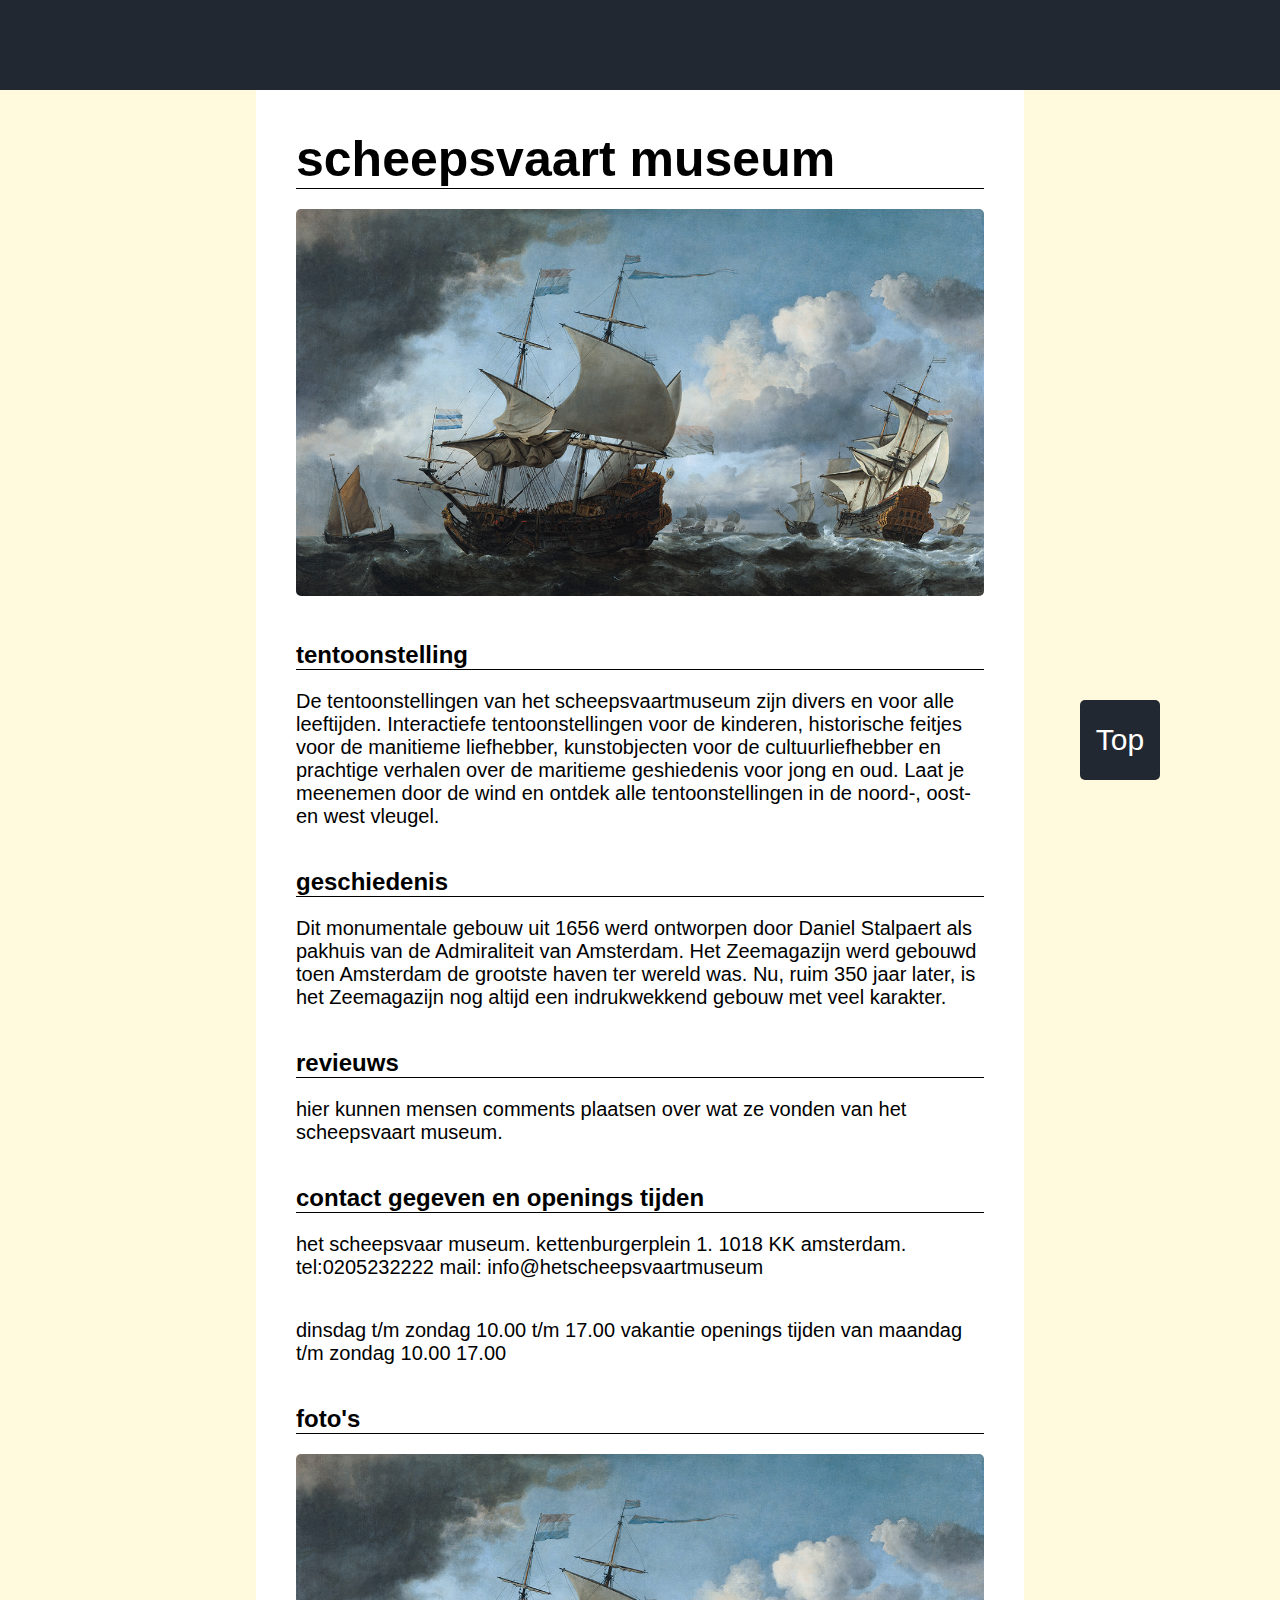
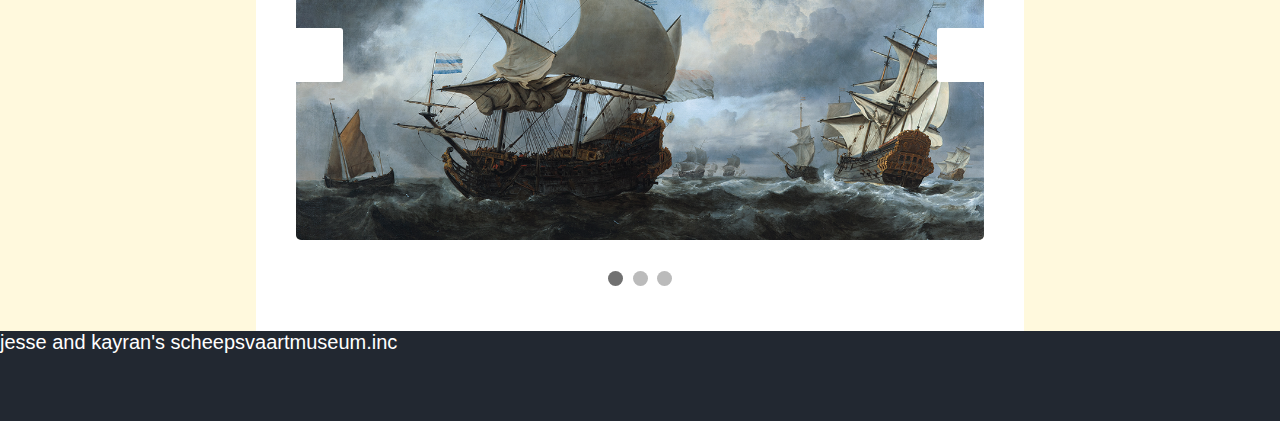
<file: landings page/index.html>
<!DOCTYPE html>
<html lang="en">
<head>
    <meta charset="UTF-8">
    <meta http-equiv="X-UA-Compatible" content="IE=edge">
    <meta name="viewport" content="width=device-width, initial-scale=1.0">
    <title>Scheepsvaartmuseum BO opdracht Kayran en Jesse</title>
    <link rel="stylesheet" href="style.css">
</head>
<body>
    <header id="header">
        <nav></nav>
    </header>
    <article>
        <h1>
            scheepsvaart museum
        </h1>
        <figure>
            <img src="../img/schepen.png" alt="">
        </figure>
        <h2>
            tentoonstelling
        </h2>
        <p>
            De tentoonstellingen van het scheepsvaartmuseum zijn divers en voor alle leeftijden.
            Interactiefe tentoonstellingen voor de kinderen,
            historische feitjes voor de manitieme liefhebber,
            kunstobjecten voor de cultuurliefhebber en prachtige verhalen over de maritieme geshiedenis voor jong en oud.
            Laat je meenemen door de wind en ontdek alle tentoonstellingen in de noord-,
            oost- en west vleugel.
        </p>
        <h2>
            geschiedenis
        </h2>
        <p>
            Dit monumentale gebouw uit 1656 werd ontworpen door Daniel Stalpaert als pakhuis van de Admiraliteit van Amsterdam.
            Het Zeemagazijn werd gebouwd toen Amsterdam de grootste haven ter wereld was.
            Nu, ruim 350 jaar later,
            is het Zeemagazijn nog altijd een indrukwekkend gebouw met veel karakter.
        </p>
        <h2>
            revieuws
        </h2>
        <p>
            hier kunnen mensen comments plaatsen over wat ze vonden van het scheepsvaart museum.
        </p>
        <h2>
            contact gegeven en openings tijden
        </h2>
        <p>
            het scheepsvaar museum.
            kettenburgerplein 1.
            1018 KK amsterdam.
            tel:0205232222
            mail: info@hetscheepsvaartmuseum
        </p>
        <p>
            dinsdag t/m zondag 10.00 t/m 17.00
            vakantie openings tijden van maandag t/m zondag 10.00 17.00
        </p>
        <h2>
            foto's
        </h2>

        </figure>
        <!-- Slideshow container -->
    <div class="slideshow-container">

    <!-- Full-width images with number and caption text -->
    <div class="mySlides fade">
      <div class="numbertext"></div>
      <img src="../img/schepen.png" style="width:100%">
      <div class="text"></div>
    </div>
  
    <div class="mySlides fade">
      <div class="numbertext"></div>
      <img src="../img/20150529_tussenfoto_atlassen_credit_Bibi-Neuray-Photo-Republic.jpg" style="width:100%">
      <div class="text"></div>
    </div>
  
    <div class="mySlides fade">
      <div class="numbertext"></div>
      <img src="../img/koningssloep.jpg" style="width:100%">
      <div class="text"></div>
    </div>

  
    <!-- Next and previous buttons -->
    <a class="prev" onclick="plusSlides(-1)">&#10094;</a>
    <a class="next" onclick="plusSlides(1)">&#10095;</a>
  </div>
  <br>
  
  <!-- The dots/circles -->
  <div style="text-align:center">
    <span class="dot" onclick="currentSlide(1)"></span>
    <span class="dot" onclick="currentSlide(2)"></span>
    <span class="dot" onclick="currentSlide(3)"></span>
  </div>
  <script>var slideIndex = 1;
    showSlides(slideIndex);
    
    // Next/previous controls
    function plusSlides(n) {
      showSlides(slideIndex += n);
    }
    
    // Thumbnail image controls
    function currentSlide(n) {
      showSlides(slideIndex = n);
    }
    
    function showSlides(n) {
      var i;
      var slides = document.getElementsByClassName("mySlides");
      var dots = document.getElementsByClassName("dot");
      if (n > slides.length) {slideIndex = 1}
      if (n < 1) {slideIndex = slides.length}
      for (i = 0; i < slides.length; i++) {
          slides[i].style.display = "none";
      }
      for (i = 0; i < dots.length; i++) {
          dots[i].className = dots[i].className.replace(" active", "");
      }
      slides[slideIndex-1].style.display = "block";
      dots[slideIndex-1].className += " active";
    }</script>
    </article> 
    <a class="Top" href="#header">Top</a> 
    <footer>jesse and kayran's scheepsvaartmuseum.inc</footer>
</body>
</html>
</file>
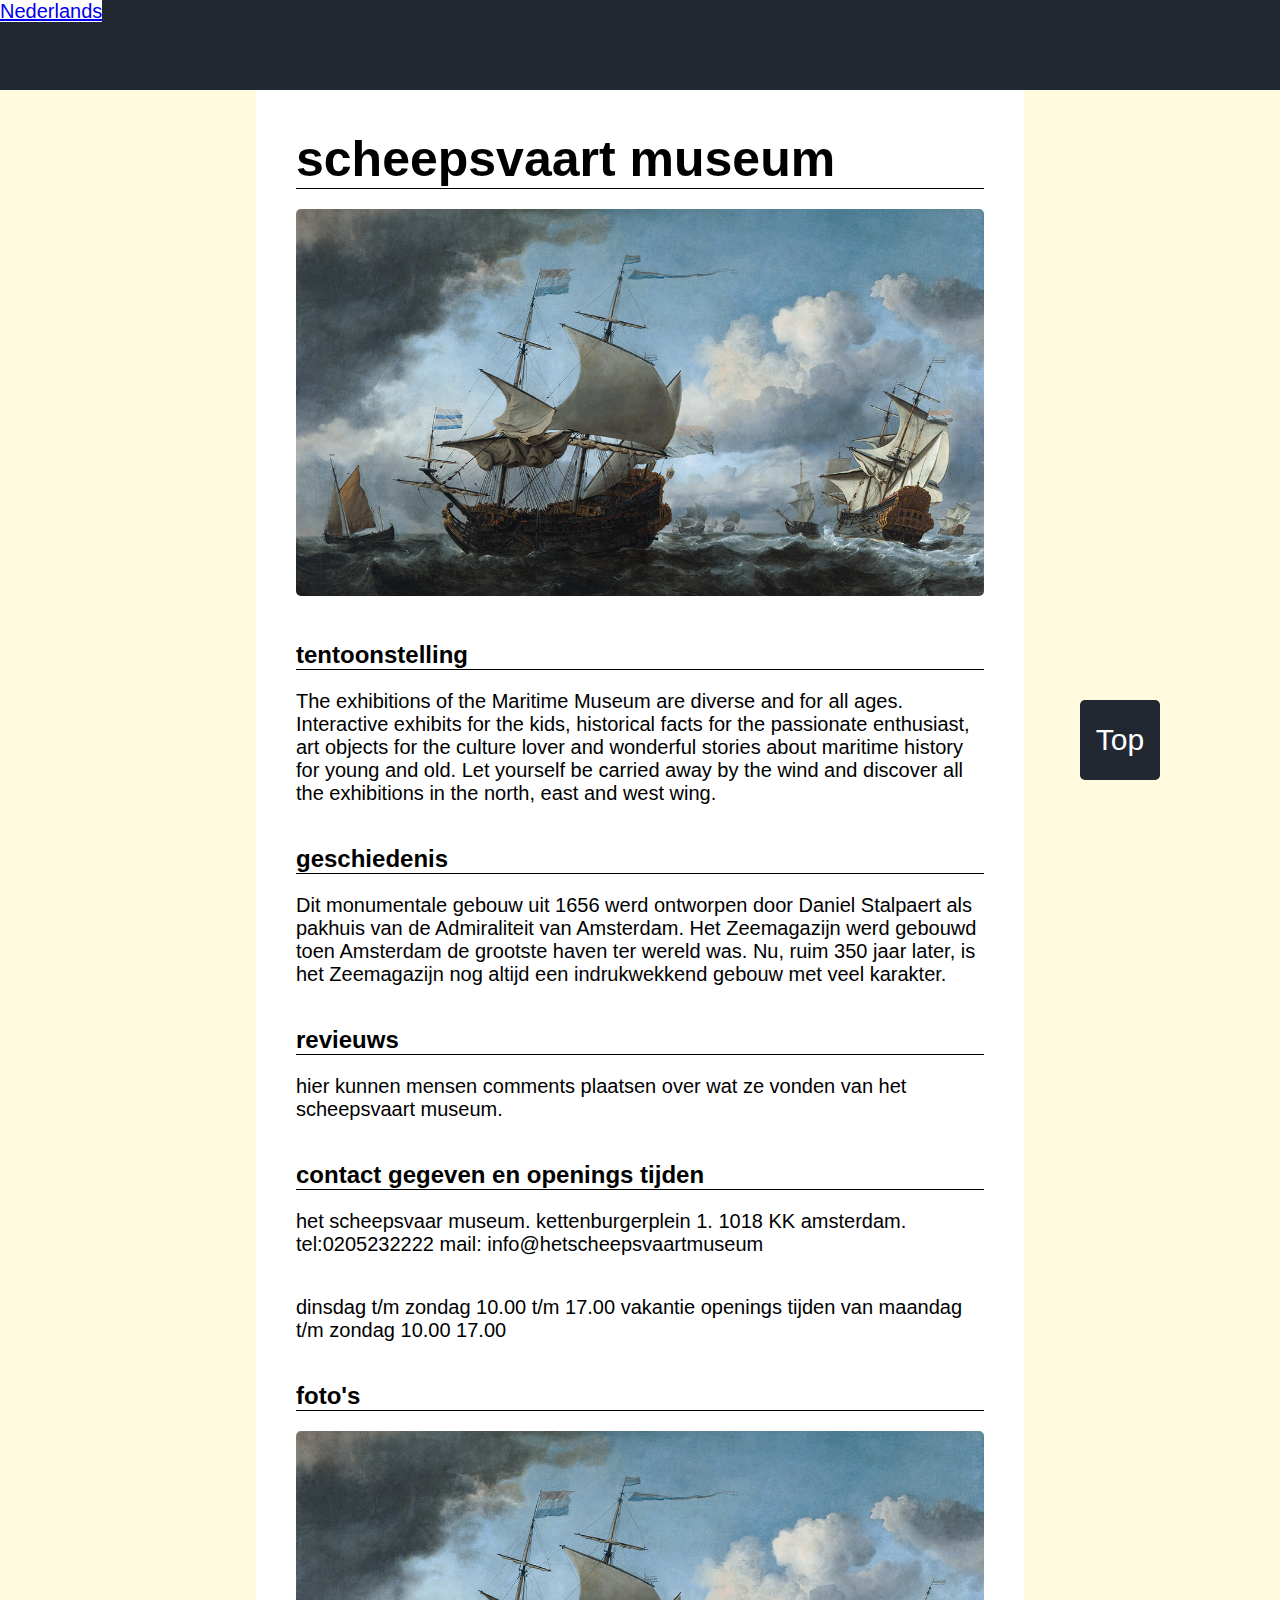
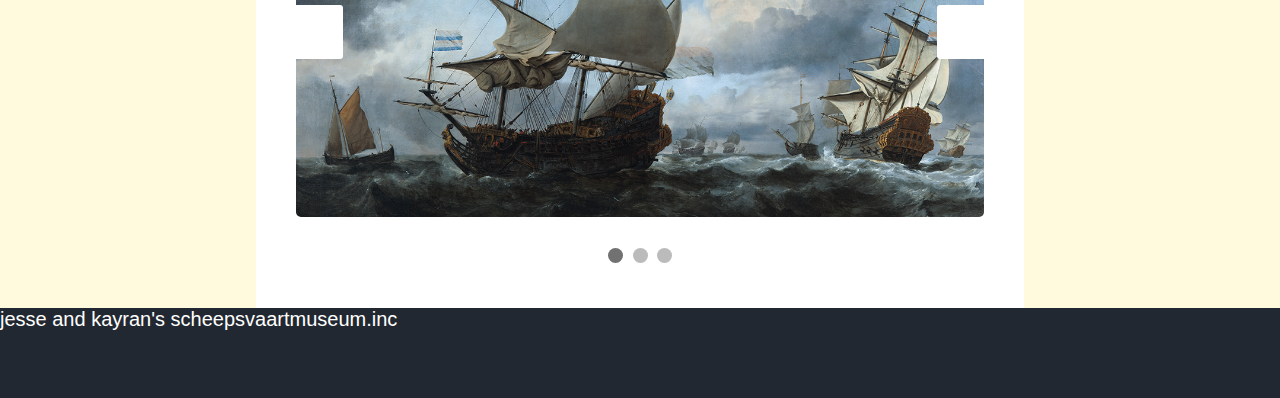
<file: landings_page_eng/index2.html>
<!DOCTYPE html>
<html lang="en">
<head>
    <meta charset="UTF-8">
    <meta http-equiv="X-UA-Compatible" content="IE=edge">
    <meta name="viewport" content="width=device-width, initial-scale=1.0">
    <title>Scheepsvaartmuseum BO opdracht Kayran en Jesse</title>
    <link rel="stylesheet" href="/landings page/style.css">
</head>
<body>
    <header id="header">
        <a href="/landings page/index.html">Nederlands</a>
    </header>
    <article>
        <h1>
            scheepsvaart museum
        </h1>
        <figure>
            <img src="../img/schepen.png" alt="">
        </figure>
        <h2>
            tentoonstelling
        </h2>
        <p>
            The exhibitions of the Maritime Museum are diverse and for all ages.
            Interactive exhibits for the kids,
            historical facts for the passionate enthusiast,
            art objects for the culture lover and wonderful stories about maritime history for young and old.
            Let yourself be carried away by the wind and discover all the exhibitions in the north,
            east and west wing.
        </p>
        <h2>
            geschiedenis
        </h2>
        <p>
            Dit monumentale gebouw uit 1656 werd ontworpen door Daniel Stalpaert als pakhuis van de Admiraliteit van Amsterdam.
            Het Zeemagazijn werd gebouwd toen Amsterdam de grootste haven ter wereld was.
            Nu, ruim 350 jaar later,
            is het Zeemagazijn nog altijd een indrukwekkend gebouw met veel karakter.
        </p>
        <h2>
            revieuws
        </h2>
        <p>
            hier kunnen mensen comments plaatsen over wat ze vonden van het scheepsvaart museum.
        </p>
        <h2>
            contact gegeven en openings tijden
        </h2>
        <p>
            het scheepsvaar museum.
            kettenburgerplein 1.
            1018 KK amsterdam.
            tel:0205232222
            mail: info@hetscheepsvaartmuseum
        </p>
        <p>
            dinsdag t/m zondag 10.00 t/m 17.00
            vakantie openings tijden van maandag t/m zondag 10.00 17.00
        </p>
        <h2>
            foto's
        </h2>

        </figure>
        <!-- Slideshow container -->
    <div class="slideshow-container">

    <!-- Full-width images with number and caption text -->
    <div class="mySlides fade">
      <div class="numbertext"></div>
      <img src="../img/schepen.png" style="width:100%">
      <div class="text"></div>
    </div>
  
    <div class="mySlides fade">
      <div class="numbertext"></div>
      <img src="../img/20150529_tussenfoto_atlassen_credit_Bibi-Neuray-Photo-Republic.jpg" style="width:100%">
      <div class="text"></div>
    </div>
  
    <div class="mySlides fade">
      <div class="numbertext"></div>
      <img src="../img/koningssloep.jpg" style="width:100%">
      <div class="text"></div>
    </div>

  
    <!-- Next and previous buttons -->
    <a class="prev" onclick="plusSlides(-1)">&#10094;</a>
    <a class="next" onclick="plusSlides(1)">&#10095;</a>
  </div>
  <br>
  
  <!-- The dots/circles -->
  <div style="text-align:center">
    <span class="dot" onclick="currentSlide(1)"></span>
    <span class="dot" onclick="currentSlide(2)"></span>
    <span class="dot" onclick="currentSlide(3)"></span>
  </div>
  <script>var slideIndex = 1;
    showSlides(slideIndex);
    
    // Next/previous controls
    function plusSlides(n) {
      showSlides(slideIndex += n);
    }
    
    // Thumbnail image controls
    function currentSlide(n) {
      showSlides(slideIndex = n);
    }
    
    function showSlides(n) {
      var i;
      var slides = document.getElementsByClassName("mySlides");
      var dots = document.getElementsByClassName("dot");
      if (n > slides.length) {slideIndex = 1}
      if (n < 1) {slideIndex = slides.length}
      for (i = 0; i < slides.length; i++) {
          slides[i].style.display = "none";
      }
      for (i = 0; i < dots.length; i++) {
          dots[i].className = dots[i].className.replace(" active", "");
      }
      slides[slideIndex-1].style.display = "block";
      dots[slideIndex-1].className += " active";
    }</script>
    </article> 
    <a class="Top" href="#header">Top</a> 
    <footer>jesse and kayran's scheepsvaartmuseum.inc</footer>
</body>
</html>
</file>
<file: landings page/style.css>
*{
    padding:0;
    margin:0;
    box-sizing: border-box;
    background-color: #fff9dd;
 }
 
 html{
     scroll-behavior: smooth;
 }
 body{
     font-size: 20px;
     font-family: sans-serif;
 }
 header, footer{
    background: #222831 ;
    color: white;
    height:90px;
}
link:first-of-type{
  color: aqua;
}
 
 h1{
     font-size:250%;
     margin-bottom:20px;
     border-bottom: 1px solid black;
     background-color: white;
 }
 h2{
     font-size:120%;
     margin-bottom:20px;
     border-bottom: 1px solid black;
     background-color: white;
 }
 
 article{
    width:60vw;
    margin: 0 auto;
    padding:40px; 
    background-color: white;
 }
 
 figure{
     margin-bottom:40px;
     background-color: white;
 }
 
 img{
     width:100%;
     border-radius:5px;
     transition: 0.2s transform;
 }
 img:hover{
    transform: scale(1.05);
}
a{
    background-color: white;
}

 
 p{
     margin-bottom:40px;
     background-color: white;
 }
 
 figcaption{
     font-size:80%;
     font-style: italic;
     background-color: white;
 }

.Top{
    width:80px;
    height:80px;
    background: #222831;
    border:none;
    font-size:150%;
    font-family: 'Open Sans' , sans-serif;
    border-radius: 5px;
    color: white;
    position: fixed;
    bottom:120px;
    right:120px;
    text-decoration: none;
    display: flex;
    justify-content: center;
    align-items: center;
}


/* Slideshow container */
.slideshow-container {
    max-width: 1000px;
    position: relative;
    margin: auto;
  }
  
  /* Hide the images by default */
  .mySlides {
    display: none;
  }
  
  /* Next & previous buttons */
  .prev, .next {
    cursor: pointer;
    position: absolute;
    top: 50%;
    width: auto;
    margin-top: -22px;
    padding: 16px;
    color: white;
    font-weight: bold;
    font-size: 18px;
    transition: 0.6s ease;
    border-radius: 0 3px 3px 0;
    user-select: none;
  }
  
  /* Position the "next button" to the right */
  .next {
    right: 0;
    border-radius: 3px 0 0 3px;
  }
  
  /* On hover, add a black background color with a little bit see-through */
  .prev:hover, .next:hover {
    background-color: rgba(0,0,0,0.8);
  }
  
  /* Caption text */

  
  /* Number text (1/3 etc) */

  
  /* The dots/bullets/indicators */
  .dot {
    cursor: pointer;
    height: 15px;
    width: 15px;
    margin: 0 2px;
    background-color: #bbb;
    border-radius: 50%;
    display: inline-block;
    transition: background-color 0.6s ease;
  }
  
  .active, .dot:hover {
    background-color: #717171;
  }
  
  /* Fading animation */
  .fade {
    -webkit-animation-name: fade;
    -webkit-animation-duration: 1.5s;
    animation-name: fade;
    animation-duration: 1.5s;
  }
  
  @-webkit-keyframes fade {
    from {opacity: .4}
    to {opacity: 1}
  }
  
  @keyframes fade {
    from {opacity: .4}
    to {opacity: 1}
  }
script{
    background-color: white;
}
div{
    background-color: white;
}

@media screen and (max-width:1000px) {
  article{
      width:80vw;
   }
   footer > p{
       width: 80vw;
   }
   img:hover{
       transform: none;
   }
   .top{
      width:60px;
      height:60px;
      bottom:60px;
      right:60px;
  }
}


@media screen and (max-width: 600px){
  body{
      font-size: 16px;
  }
  article{
      width:100vw;
      padding:20px;
  }
  h1{
      font-size: 180%;
  }
  footer > p{
      width:100vw;
      padding-left: 20px;
  }
  
}
</file>
